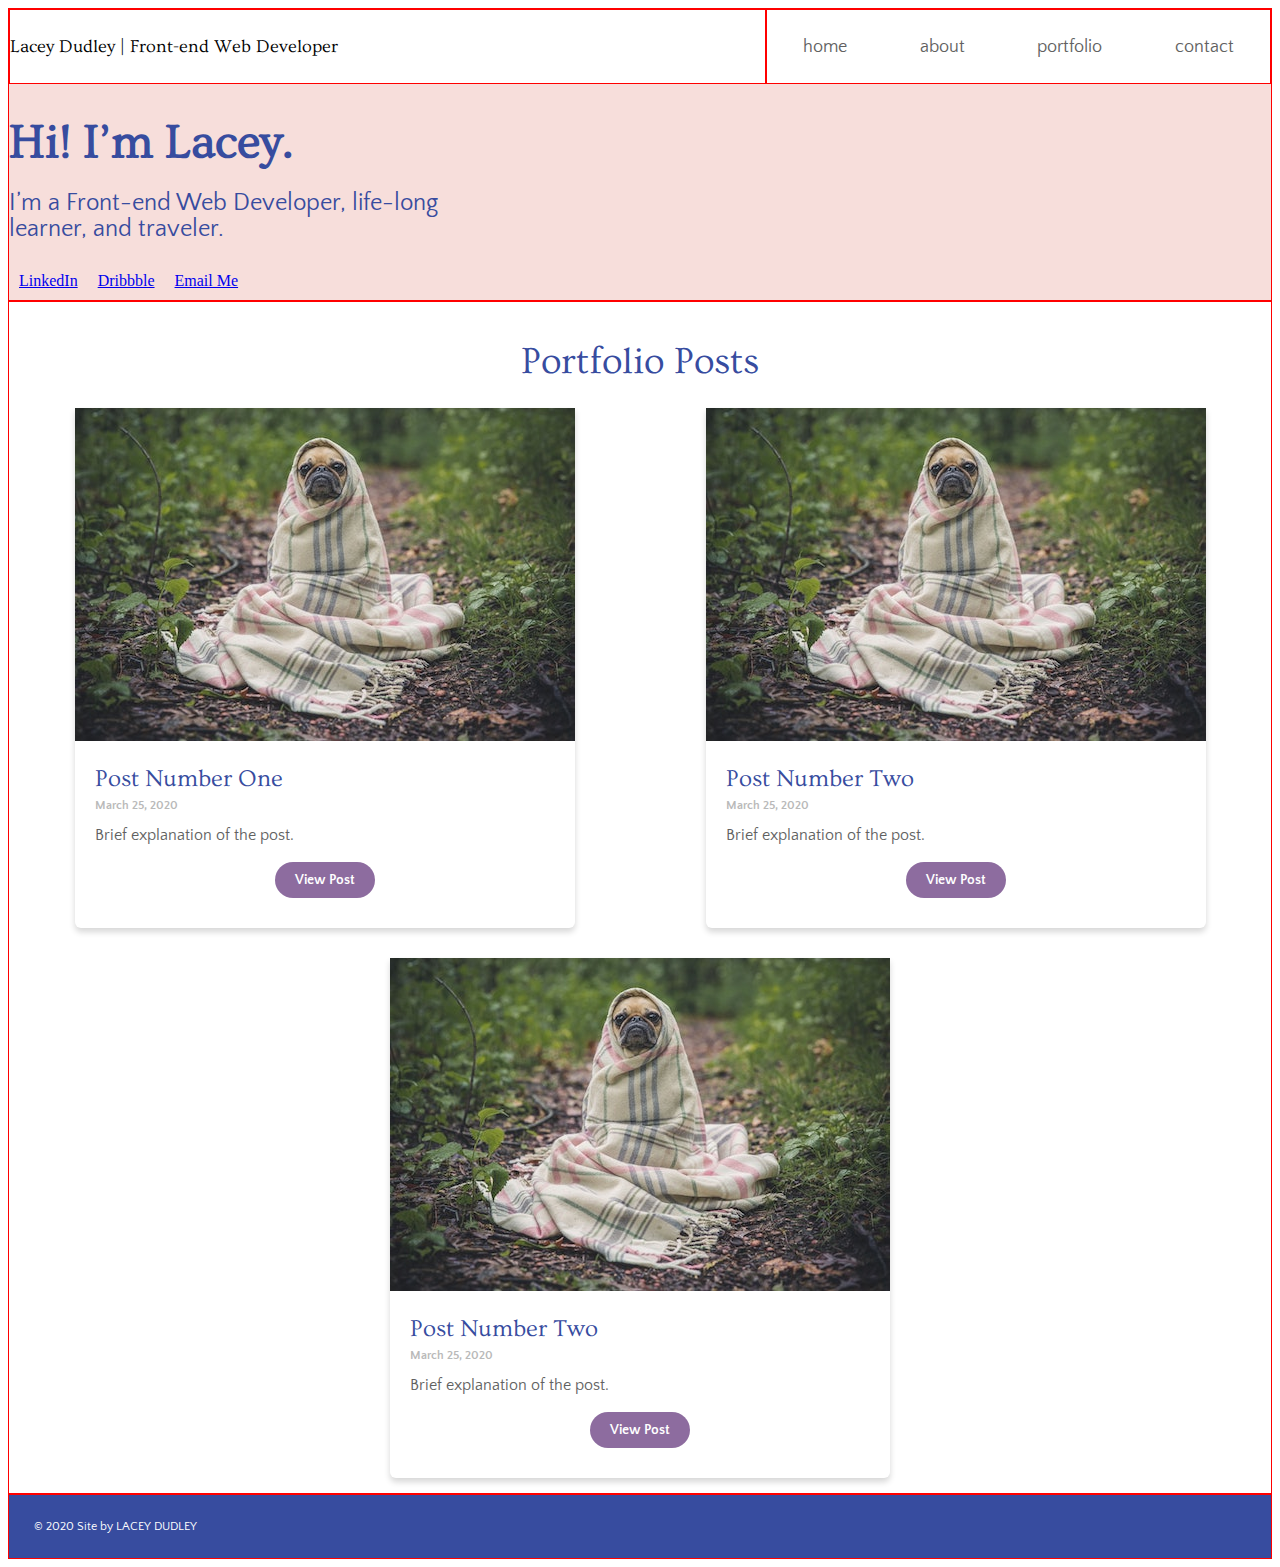
<file: Projects/Personal Blog Website/index.html>
<!DOCTYPE html>
<html lang="en">
  <head>
    <meta charset="utf-8">
    <meta name="author" content="Lacey Dudley">
    <meta name="viewport" content="width=device-width, initial-scale=1.0">
    <meta name="description" content="Lacey Dudley's Personal Portfolio Blog" />
    <title>Lacey Dudley | Front-end Web Developer</title>
    <link rel="stylesheet" href="css/main.css">
  </head>
  <body>
    <div class="container">
      <header class="header">
	    <div class="site-name">
        	<p>Lacey Dudley | Front-end Web Developer</p>
	    </div>
	    <div class="nav">
		    <ul class="header-nav">
			    <li><a href="index.html">home</a></li>
			    <li><a href="#">about</a></li>
			    <li><a href="#">portfolio</a></li>
			    <li><a href="#">contact</a></li>
		    </ul>
	    </div>
	    <div class="main-header">
		    <div class="hello">
			    <h1>Hi! I’m Lacey.</h1>
			    <h2>I’m a Front-end Web Developer, life-long learner, and traveler.</h2>
			    <ul class="header-links">
				    <li class="social-linkedin"><a href="#">LinkedIn</a></li>
				    <li class="social-dribbble"><a href="#">Dribbble</a></li>
				    <li class="social-emailme"><a href="#">Email Me</a></li>
		    </div>
	    </div>
      </header>
	  <section class="page-body">
		  <h3>Portfolio Posts</h3>
		  <div class="card"> 
		  	<img src="images/img_card.jpg" alt="Cover Photo">
		  	<div class="card-container">
		  		<h4>Post Number One</h4>
		  		<p><span class="date">March 25, 2020</span></p>
		  		<p>Brief explanation of the post.</p>
		  		<a class="button" href="post.html">View Post</a>
  			</div>
		  </div>
		  <div class="card"> 
		  	<img src="images/img_card.jpg" alt="Cover Photo 2">
		  	<div class="card-container">
		  		<h4>Post Number Two</h4>
		  		<p><span class="date">March 25, 2020</span></p>
		  		<p>Brief explanation of the post.</p>
		  		<a class="button" href="#">View Post</a>
  			</div>
		  </div>
		  <div class="card"> 
		  	<img src="images/img_card.jpg" alt="Cover Photo 3">
		  	<div class="card-container">
		  		<h4>Post Number Two</h4>
		  		<p><span class="date">March 25, 2020</span></p>
		  		<p>Brief explanation of the post.</p>
		  		<a class="button" href="#">View Post</a>
  			</div>
		  </div>
	  </section>
	  <footer class="footer">
		  <div class="copyright">&copy; 2020 Site by LACEY DUDLEY</div>
	  </footer>
    </div>
  </body>
</html>
</file>
<file: Projects/Personal Blog Website/css/main.css>
@import "phone.css";
@import "tablet.css";
@import url("https://fonts.googleapis.com/css?family=Ovo|Quattrocento+Sans");

* {
  box-sizing: border-box;
  font-weight: normal;
}

.container {
	display: grid;
	grid-template-columns: repeat(12, 1fr);
	grid-column-gap: 16px;
	grid-row-gap: 0px;
	grid-template-areas: 
      "hd hd hd hd hd hd hd hd hd hd hd hd"
      "main main main main main main main main main main main main"
      "ft ft ft ft ft ft ft ft ft ft ft ft";
    margin: 0px auto;
    max-width: 1640px;
}
.post-container {
	display: grid;
	grid-template-columns: repeat(12, 1fr);
	grid-column-gap: 16px;
	grid-row-gap: 0px;
	grid-template-areas: 
      "hd hd hd hd hd hd hd hd hd hd hd hd"
      "postmain postmain postmain postmain postmain postmain postmain postmain sd sd sd sd"
      "ft ft ft ft ft ft ft ft ft ft ft ft";
    margin: 0px auto;
    max-width: 1640px;
}

.header {
	grid-area: hd;
	border: 1px solid red;
	display: flex;
	flex-wrap: wrap;
}

.site-name {
	width: 60%;
	height: 75px;
	border: 1px solid red;
	font-size: 18px;
	font-family: "Ovo", sans-serif;
	display: flex;
    flex-wrap: wrap;
    align-content: center;
}

.nav {
	width: 40%;	
	height: 75px;
	border: 1px solid red;
}

.header-nav {
    margin: 0;
    padding: 0;
    display: flex;
    flex-wrap: wrap;
    justify-content: space-around;
    align-content: center;
    list-style: none;
    height: 100%;
}

.header-nav li a {
    font-size: 18px;
    text-decoration: none;
    color: #616161;
    font-family: "Quattrocento Sans", sans-serif;  
}

.header-nav li a:hover {
	color: #374C9F;
	border-bottom: 1px dotted #374C9F;
}

.main-header {
	width: 100%;
	background-color: #F7DEDB;
}

.hello {
	color: #374C9F;
	width: 40%;
}

h1 {
	font-size: 48px;
	font-family: "Ovo", sans-serif;
	margin-bottom: 10px;
	font-weight: bold;
}

h2 {
	font-size: 24px;
    font-family: "Quattrocento Sans", sans-serif;
}

.header-links {
	margin: 0;
    padding: 0;
    display: flex;
    flex-wrap: wrap;
    justify-content: flex-start;
    list-style: none;
    height: 100%;
}

.header-links li {
	display: block;
	padding: 10px;
}

.page-body {
	grid-area: main;
	border: 1px solid red;
	display: flex;
	justify-content: space-around;
    align-content: center;
    flex-wrap: wrap;
}

.post-body {
	grid-area: postmain;
	border: 1px solid red;
    font: normal;
}

blockquote {
	font-style: italic;
	font-size: 24px;
    font-family: "Quattrocento Sans", sans-serif;
    color: #374C9F;
}

b {
	font-weight: bold;
}

.image-header {
	background-image: url("../images/img_header.jpg");
	background-position: center top;
	background-size: cover;
	height: 300px;	
	width: 100%;
}

.sidebar {
	grid-area: sd;
	border: 1px solid red;
	display: flex;
	flex-wrap: wrap;
	align-content: flex-start;
}

.avatar {
	height: 75px;
	width: 20%;
	min-width: 75px;
}

.avatar img {
	width: 50px;
	height: 50px;
	border-radius: 50%;
	border: 2px solid #374C9F;
	margin: 20px 10px;
}

.bio {
	width: 80%;
}

.sidebar h3 {
	font-size: 16px;
	font-weight: bold;
	font-family: "Ovo", sans-serif;
	margin: 0 auto;
	color: #374C9F;
	text-align: left;
}

h3 {
	font-size: 38px;
	font-family: "Ovo", sans-serif;
	margin-bottom: 10px;
	color: #374C9F;
	text-align: center;
	display: block;
	width: 100%;
}

h4 {
	font-size: 24px;
	font-family: "Ovo", sans-serif;
	margin: 0 auto;
	color: #374C9F;
	text-align: left;
}
.card {
	flex: 1;
	max-width: 500px;
	border-radius: 0px 0px 6px 6px;
	box-shadow: 0px 4px 6px rgba(0, 0, 0, 0.16);
	margin: 15px 15px;
}

.card-container {
	padding: 20px;
	text-align: center;
}

.card-container p {
	font-family: "Quattrocento Sans", sans-serif;
	font-weight: normal;
	font-size: 16px;
	line-height: 24px;
	color: #616161;
	margin: 5px auto;
	text-align: left;
}

.card-container p:first-of-type {
	margin: 0px auto;
}

.date {
    font-family: "Quattrocento Sans", sans-serif;
	font-weight: bold;
	font-size: 12px;
	text-align: left;
	color: #b9b9b9;
}

.button {
	width: auto;
	height: auto;
	border-radius: 28px;
	background: #8d6c9f;
	padding: 10px 20px;
    font-family: "Quattrocento Sans", sans-serif;
	font-weight: bold;
	font-size: 14px;
	text-align: center;
	text-decoration: none;
	color: #fff;
	margin: 10px auto;
	display: inline-block;
}

.footer {
	grid-area: ft;
	border: 1px solid red;
	font-size: 12px;
    font-family: "Quattrocento Sans", sans-serif;
    color: #fff;
    padding: 25px;
    background-color: #374C9F;
}
</file>
